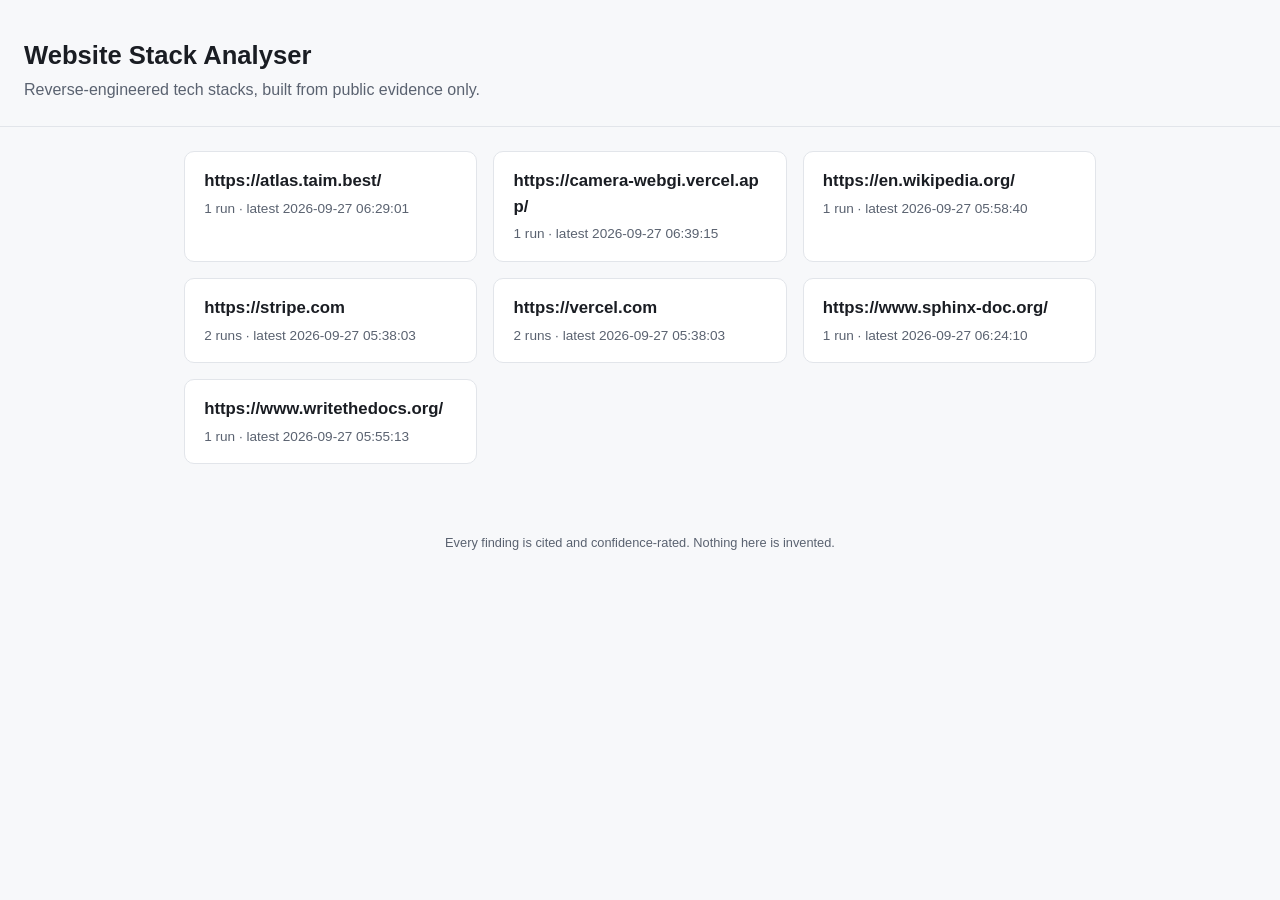
<file: docs/index.html>
<!doctype html>
<html lang="en">
<head>
<meta charset="utf-8" />
<meta name="viewport" content="width=device-width, initial-scale=1" />
<title>Website Stack Analyser</title>
<link rel="stylesheet" href="style.css?v=2" />
</head>
<body>
  <header class="topbar">
    <h1>Website Stack Analyser</h1>
    <p>Reverse-engineered tech stacks, built from public evidence only.</p>
  </header>

  <main class="container">
    <section id="site-list" class="site-grid">
      <p class="loading">Loading sites…</p>
    </section>
  </main>

  <footer class="footer">
    <p>Every finding is cited and confidence-rated. Nothing here is invented.</p>
  </footer>

  <script src="app.js"></script>
</body>
</html>
</file>
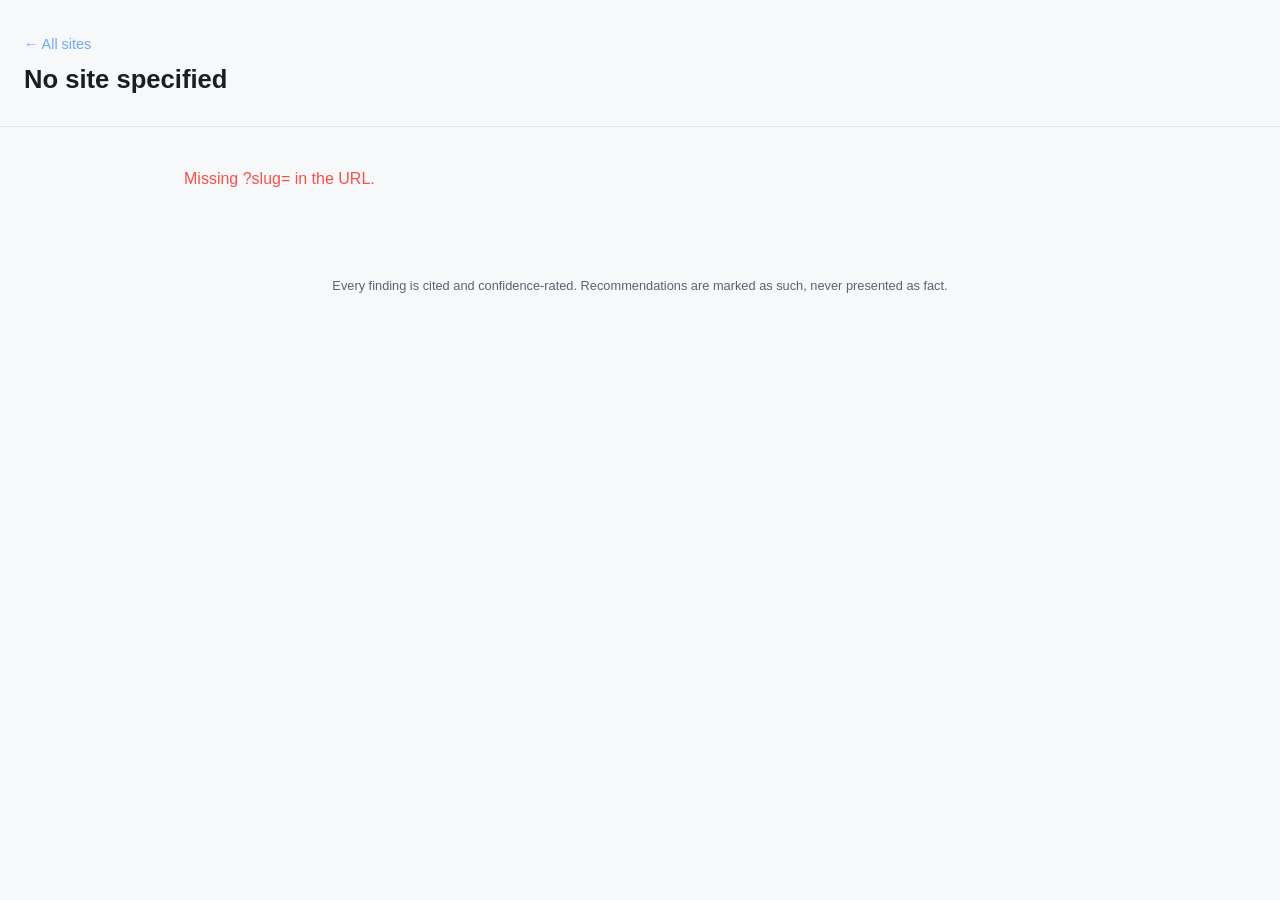
<file: docs/site.html>
<!doctype html>
<html lang="en">
<head>
<meta charset="utf-8" />
<meta name="viewport" content="width=device-width, initial-scale=1" />
<title>Site report — Website Stack Analyse</title>
<link rel="stylesheet" href="style.css?v=2" />
</head>
<body>
  <header class="topbar">
    <a class="back-link" href="index.html">&larr; All sites</a>
    <h1 id="site-title">Loading…</h1>
  </header>

  <main class="container">
    <div id="run-tabs" class="run-tabs"></div>
    <div id="report" class="report">
      <p class="loading">Loading report…</p>
    </div>
  </main>

  <footer class="footer">
    <p>Every finding is cited and confidence-rated. Recommendations are marked as such, never presented as fact.</p>
  </footer>

  <script src="app.js"></script>
</body>
</html>
</file>
<file: docs/style.css>
:root {
  --bg: #0f1115;
  --surface: #171a21;
  --border: #2a2e38;
  --text: #e6e8ec;
  --text-dim: #9aa1ad;
  --accent: #6ea8fe;
  --high: #3fb950;
  --medium: #d4a72c;
  --low: #f85149;
  font-family: -apple-system, BlinkMacSystemFont, "Segoe UI", Roboto, sans-serif;
}

* { box-sizing: border-box; }

body {
  margin: 0;
  background: var(--bg);
  color: var(--text);
  line-height: 1.5;
}

.topbar {
  padding: 2rem 1.5rem 1.5rem;
  border-bottom: 1px solid var(--border);
}

.topbar h1 { margin: 0.25rem 0; font-size: 1.6rem; }
.topbar p { margin: 0; color: var(--text-dim); }

.back-link {
  color: var(--accent);
  text-decoration: none;
  font-size: 0.9rem;
}
.back-link:hover { text-decoration: underline; }

.container {
  max-width: 960px;
  margin: 0 auto;
  padding: 1.5rem;
}

.site-grid {
  display: grid;
  grid-template-columns: repeat(auto-fill, minmax(260px, 1fr));
  gap: 1rem;
}

.site-card {
  display: block;
  background: var(--surface);
  border: 1px solid var(--border);
  border-radius: 10px;
  padding: 1rem 1.2rem;
  text-decoration: none;
  color: var(--text);
  transition: border-color 0.15s ease;
}
.site-card:hover { border-color: var(--accent); }
.site-card h2 { margin: 0 0 0.35rem; font-size: 1.05rem; word-break: break-all; }
.site-card p { margin: 0; color: var(--text-dim); font-size: 0.85rem; }

.loading, .empty { color: var(--text-dim); }
.error { color: var(--low); }
.note { color: var(--text-dim); font-size: 0.85rem; margin-top: -0.5rem; }

.run-tabs {
  display: flex;
  gap: 0.5rem;
  flex-wrap: wrap;
  margin-bottom: 1rem;
}
.tab {
  background: var(--surface);
  border: 1px solid var(--border);
  color: var(--text-dim);
  padding: 0.4rem 0.8rem;
  border-radius: 6px;
  cursor: pointer;
  font-size: 0.85rem;
}
.tab.active { color: var(--text); border-color: var(--accent); }

.block {
  background: var(--surface);
  border: 1px solid var(--border);
  border-radius: 0;
  padding: 1.2rem 1.4rem;
  margin-bottom: 1rem;
}
.block h3 { margin-top: 0; }

table {
  width: 100%;
  border-collapse: collapse;
  font-size: 0.9rem;
}
th, td {
  text-align: left;
  padding: 0.5rem 0.6rem;
  border-bottom: 1px solid var(--border);
  vertical-align: top;
}
th { color: var(--text-dim); font-weight: 600; }

.badge {
  display: inline-block;
  padding: 0.3rem 0.7rem;
  border-radius: 0;
  font-size: 0.75rem;
  font-weight: 600;
}
.conf-high { background: rgba(63, 185, 80, 0.15); color: var(--high); }
.conf-medium { background: rgba(212, 167, 44, 0.15); color: var(--medium); }
.conf-low { background: rgba(248, 81, 73, 0.15); color: var(--low); }
.conf-unknown { background: rgba(154, 161, 173, 0.15); color: var(--text-dim); }

.footer {
  text-align: center;
  color: var(--text-dim);
  font-size: 0.8rem;
  padding: 2rem 1rem;
}

@media (prefers-color-scheme: light) {
  :root {
    --bg: #f7f8fa;
    --surface: #ffffff;
    --border: #e2e5ea;
    --text: #1a1d23;
    --text-dim: #5a6270;
  }
}
</file>
